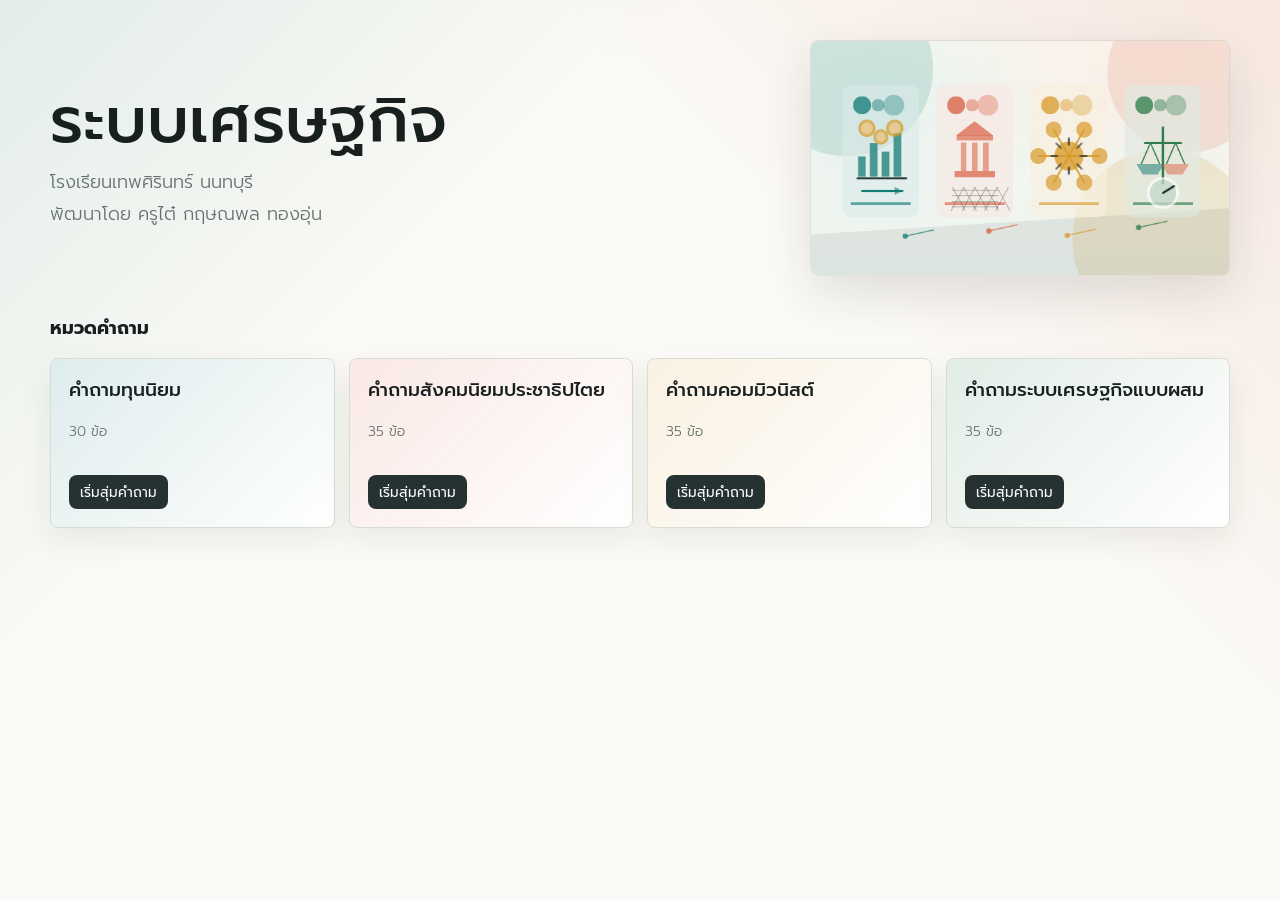
<file: index.html>
<!doctype html>
<html lang="th">
  <head>
    <meta charset="utf-8" />
    <meta name="viewport" content="width=device-width, initial-scale=1" />
    <meta
      name="description"
      content="เว็บสุ่มคำถามภาษาไทย 4 หมวดเกี่ยวกับระบบเศรษฐกิจ"
    />
    <title>ระบบเศรษฐกิจ</title>
    <link rel="preconnect" href="https://fonts.googleapis.com" />
    <link rel="preconnect" href="https://fonts.gstatic.com" crossorigin />
    <link
      href="https://fonts.googleapis.com/css2?family=Prompt:wght@300;400;500;600&display=swap"
      rel="stylesheet"
    />
    <link rel="stylesheet" href="./styles.css" />
    <script type="module" src="./home.js" defer></script>
  </head>
  <body>
    <main class="app-shell">
      <section class="masthead" aria-labelledby="page-title">
        <div class="masthead-copy">
          <h1 id="page-title">ระบบเศรษฐกิจ</h1>
          <div class="site-credit" aria-label="เครดิตผู้พัฒนาและโรงเรียน">
            <p>โรงเรียนเทพศิรินทร์ นนทบุรี</p>
            <p>พัฒนาโดย ครูไต๋ กฤษณพล ทองอุ่น</p>
          </div>
        </div>
        <img
          class="masthead-image"
          src="./assets/economics-banner.png"
          alt="ภาพประกอบเชิงนามธรรมของตลาด ชุมชน บริการสาธารณะ และการตัดสินใจร่วมกัน"
        />
      </section>

      <section class="category-page" aria-labelledby="category-title">
        <div class="section-heading">
          <h2 id="category-title">หมวดคำถาม</h2>
        </div>
        <div id="category-list" class="category-grid"></div>
      </section>
    </main>
  </body>
</html>
</file>
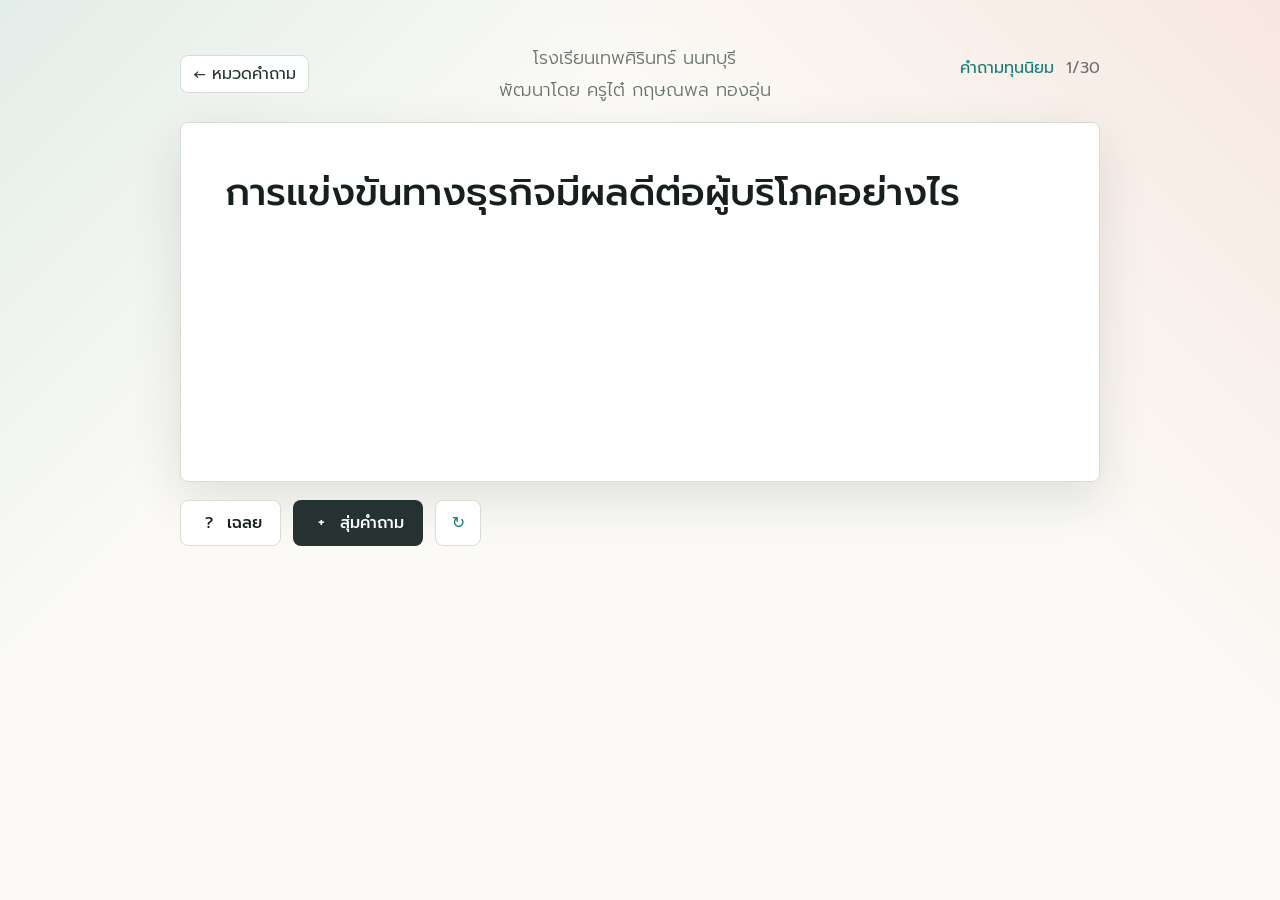
<file: quiz.html>
<!doctype html>
<html lang="th">
  <head>
    <meta charset="utf-8" />
    <meta name="viewport" content="width=device-width, initial-scale=1" />
    <meta
      name="description"
      content="หน้าสุ่มคำถามภาษาไทยเกี่ยวกับระบบเศรษฐกิจตามหมวดที่เลือก"
    />
    <title>ระบบเศรษฐกิจ</title>
    <link rel="preconnect" href="https://fonts.googleapis.com" />
    <link rel="preconnect" href="https://fonts.gstatic.com" crossorigin />
    <link
      href="https://fonts.googleapis.com/css2?family=Prompt:wght@300;400;500;600&display=swap"
      rel="stylesheet"
    />
    <link rel="stylesheet" href="./styles.css" />
    <script type="module" src="./quiz.js" defer></script>
  </head>
  <body>
    <main class="app-shell quiz-page">
      <header class="quiz-header">
        <a class="back-link" href="./index.html">← หมวดคำถาม</a>
        <div class="site-credit quiz-credit" aria-label="เครดิตผู้พัฒนาและโรงเรียน">
          <p>โรงเรียนเทพศิรินทร์ นนทบุรี</p>
          <p>พัฒนาโดย ครูไต๋ กฤษณพล ทองอุ่น</p>
        </div>
        <div class="quiz-meta">
          <span id="active-category" class="active-category"></span>
          <span id="question-count" class="question-count"></span>
        </div>
      </header>

      <section class="quiz-stage" aria-live="polite">
        <article class="question-card">
          <p id="question-text" class="question-text"></p>
          <div id="answer-panel" class="answer-panel" hidden>
            <h2>เฉลย</h2>
            <p id="answer-text"></p>
          </div>
        </article>

        <div class="actions">
          <button id="reveal-answer" class="button button-secondary" type="button">
            <span aria-hidden="true">?</span>
            เฉลย
          </button>
          <button id="next-question" class="button button-primary" type="button">
            <span aria-hidden="true">+</span>
            สุ่มคำถาม
          </button>
          <button id="reset-cycle" class="icon-button" type="button" aria-label="เริ่มชุดคำถามของหมวดนี้ใหม่">
            <span aria-hidden="true">↻</span>
          </button>
        </div>
      </section>
    </main>
  </body>
</html>
</file>
<file: styles.css>
:root {
  color-scheme: light;
  --ink: #17201f;
  --muted: #66706d;
  --paper: #fbfaf6;
  --surface: #ffffff;
  --line: #d8ddd4;
  --teal: #137c75;
  --coral: #d95f42;
  --gold: #d99b2b;
  --green: #2f7d4c;
  --charcoal: #263232;
  --shadow: 0 18px 50px rgb(23 32 31 / 12%);
}

* {
  box-sizing: border-box;
}

body {
  margin: 0;
  min-height: 100vh;
  color: var(--ink);
  font-family:
    "Prompt",
    ui-sans-serif,
    system-ui,
    -apple-system,
    BlinkMacSystemFont,
    "Segoe UI",
    sans-serif;
  font-weight: 300;
  background:
    linear-gradient(135deg, rgb(19 124 117 / 10%), transparent 32%),
    linear-gradient(225deg, rgb(217 95 66 / 12%), transparent 34%),
    var(--paper);
}

button {
  font: inherit;
}

a {
  color: inherit;
  text-decoration: none;
}

.app-shell {
  width: min(1180px, calc(100vw - 32px));
  margin: 0 auto;
  padding: 32px 0;
}

.masthead {
  display: grid;
  grid-template-columns: minmax(0, 1fr) minmax(260px, 420px);
  gap: 28px;
  align-items: center;
  min-height: 218px;
  padding: 8px 0 28px;
}

.masthead-copy {
  min-width: 0;
}

.eyebrow {
  margin: 0 0 10px;
  color: var(--coral);
  font-size: 0.9rem;
  font-weight: 500;
}

h1,
h2,
p {
  margin-top: 0;
}

h1 {
  max-width: 760px;
  margin-bottom: 0;
  font-size: clamp(2.1rem, 5vw, 4.85rem);
  font-weight: 500;
  line-height: 1.02;
  letter-spacing: 0;
}

.site-credit {
  margin: 14px 0 0;
  color: var(--muted);
  font-size: clamp(0.98rem, 2vw, 1.12rem);
  font-weight: 300;
}

.site-credit p {
  margin: 0;
}

.site-credit p + p {
  margin-top: 4px;
}

.masthead-image {
  display: block;
  width: 100%;
  aspect-ratio: 16 / 9;
  object-fit: cover;
  border: 1px solid rgb(23 32 31 / 10%);
  border-radius: 8px;
  box-shadow: var(--shadow);
}

.quiz-layout {
  display: grid;
  grid-template-columns: 310px minmax(0, 1fr);
  gap: 28px;
  align-items: start;
  padding-top: 10px;
}

.category-panel {
  position: sticky;
  top: 20px;
  min-width: 0;
}

.category-panel h2 {
  margin-bottom: 14px;
  font-size: 1rem;
}

.category-list {
  display: grid;
  gap: 10px;
}

.category-button {
  width: 100%;
  min-height: 68px;
  padding: 12px 14px;
  border: 1px solid var(--line);
  border-radius: 8px;
  color: var(--ink);
  background: rgb(255 255 255 / 72%);
  cursor: pointer;
  text-align: left;
  transition:
    transform 160ms ease,
    border-color 160ms ease,
    background-color 160ms ease,
    box-shadow 160ms ease;
}

.category-button:hover {
  transform: translateY(-1px);
  border-color: color-mix(in srgb, var(--accent), var(--line) 45%);
  background: var(--surface);
  box-shadow: 0 12px 28px rgb(23 32 31 / 8%);
}

.category-button[aria-pressed="true"] {
  border-color: var(--accent);
  background:
    linear-gradient(90deg, color-mix(in srgb, var(--accent), white 86%), transparent),
    var(--surface);
  box-shadow: inset 4px 0 0 var(--accent);
}

.category-name {
  display: block;
  margin-bottom: 3px;
  font-weight: 500;
}

.category-size {
  display: block;
  color: var(--muted);
  font-size: 0.86rem;
}

.category-page {
  padding-top: 10px;
}

.section-heading {
  display: flex;
  justify-content: space-between;
  align-items: end;
  gap: 16px;
  margin-bottom: 16px;
}

.section-heading h2 {
  margin-bottom: 0;
  font-size: 1.15rem;
}

.category-grid {
  display: grid;
  grid-template-columns: repeat(4, minmax(0, 1fr));
  gap: 14px;
}

.category-card {
  display: grid;
  align-content: space-between;
  min-height: 170px;
  padding: 18px;
  border: 1px solid var(--line);
  border-radius: 8px;
  background:
    linear-gradient(135deg, color-mix(in srgb, var(--accent), white 86%), transparent),
    var(--surface);
  box-shadow: 0 12px 32px rgb(23 32 31 / 8%);
  transition:
    transform 160ms ease,
    border-color 160ms ease,
    box-shadow 160ms ease;
}

.category-card:hover {
  transform: translateY(-2px);
  border-color: var(--accent);
  box-shadow: 0 18px 44px rgb(23 32 31 / 12%);
}

.category-card .category-name {
  color: var(--ink);
  font-size: 1.18rem;
  line-height: 1.35;
}

.category-action {
  display: inline-flex;
  align-items: center;
  justify-content: center;
  width: fit-content;
  min-height: 34px;
  margin-top: 18px;
  padding: 0 11px;
  border-radius: 8px;
  color: #ffffff;
  background: var(--charcoal);
  font-size: 0.86rem;
  font-weight: 400;
}

.quiz-stage {
  min-width: 0;
}

.quiz-page {
  width: min(920px, calc(100vw - 32px));
}

.quiz-header {
  display: flex;
  justify-content: space-between;
  align-items: center;
  gap: 18px;
  margin-bottom: 18px;
  padding-top: 12px;
}

.back-link {
  display: inline-flex;
  align-items: center;
  min-height: 38px;
  padding: 0 12px;
  border: 1px solid var(--line);
  border-radius: 8px;
  background: var(--surface);
  color: var(--charcoal);
  font-weight: 400;
}

.quiz-credit {
  flex: 1;
  margin: 0;
  text-align: center;
}

.quiz-meta {
  display: flex;
  gap: 12px;
  justify-content: space-between;
  align-items: center;
  min-height: 34px;
  margin-bottom: 12px;
  color: var(--muted);
  font-weight: 400;
}

.active-category {
  color: var(--teal);
}

.question-card {
  display: grid;
  align-content: start;
  min-height: 360px;
  padding: clamp(22px, 5vw, 44px);
  border: 1px solid var(--line);
  border-radius: 8px;
  background: var(--surface);
  box-shadow: var(--shadow);
}

.question-text {
  margin: 0;
  font-size: clamp(1.35rem, 3vw, 2.45rem);
  font-weight: 500;
  line-height: 1.35;
  letter-spacing: 0;
}

.answer-panel {
  margin-top: 28px;
  padding-top: 22px;
  border-top: 1px solid var(--line);
}

.answer-panel h2 {
  margin-bottom: 8px;
  color: var(--coral);
  font-size: 0.95rem;
}

.answer-panel p {
  margin-bottom: 0;
  color: #30413e;
  font-size: clamp(1rem, 2vw, 1.18rem);
  line-height: 1.65;
}

.actions {
  display: flex;
  flex-wrap: wrap;
  gap: 12px;
  align-items: center;
  margin-top: 18px;
}

.button,
.icon-button {
  display: inline-flex;
  align-items: center;
  justify-content: center;
  gap: 9px;
  min-height: 46px;
  border-radius: 8px;
  cursor: pointer;
  font-weight: 500;
  transition:
    transform 160ms ease,
    box-shadow 160ms ease,
    background-color 160ms ease,
    border-color 160ms ease;
}

.button {
  padding: 0 18px;
  border: 1px solid transparent;
}

.button span,
.icon-button span {
  display: grid;
  place-items: center;
  width: 1.2em;
  height: 1.2em;
  font-weight: 500;
  line-height: 1;
}

.button-primary {
  color: #ffffff;
  background: var(--charcoal);
}

.button-secondary {
  color: var(--ink);
  border-color: var(--line);
  background: var(--surface);
}

.icon-button {
  width: 46px;
  padding: 0;
  border: 1px solid var(--line);
  color: var(--teal);
  background: var(--surface);
}

.button:hover,
.icon-button:hover {
  transform: translateY(-1px);
  box-shadow: 0 12px 26px rgb(23 32 31 / 12%);
}

.button:disabled {
  cursor: not-allowed;
  opacity: 0.58;
  transform: none;
  box-shadow: none;
}

@media (max-width: 820px) {
  .app-shell {
    width: min(100% - 24px, 680px);
    padding: 22px 0;
  }

  .masthead {
    grid-template-columns: 1fr;
    gap: 18px;
    min-height: 0;
    padding-bottom: 22px;
  }

  .masthead-image {
    max-height: 210px;
  }

  .quiz-layout {
    grid-template-columns: 1fr;
  }

  .category-panel {
    position: static;
  }

  .category-list {
    grid-template-columns: repeat(2, minmax(0, 1fr));
  }

  .category-grid {
    grid-template-columns: repeat(2, minmax(0, 1fr));
  }

  .category-button {
    min-height: 74px;
  }

  .question-card {
    min-height: 330px;
  }
}

@media (max-width: 520px) {
  .category-list {
    grid-template-columns: 1fr;
  }

  .category-grid {
    grid-template-columns: 1fr;
  }

  .quiz-meta {
    align-items: flex-start;
    flex-direction: column;
    gap: 4px;
  }

  .quiz-header {
    align-items: flex-start;
    flex-direction: column;
  }

  .quiz-credit {
    text-align: left;
  }

  .actions {
    display: grid;
    grid-template-columns: 1fr 1fr auto;
  }

  .button {
    padding-inline: 12px;
  }
}
</file>
